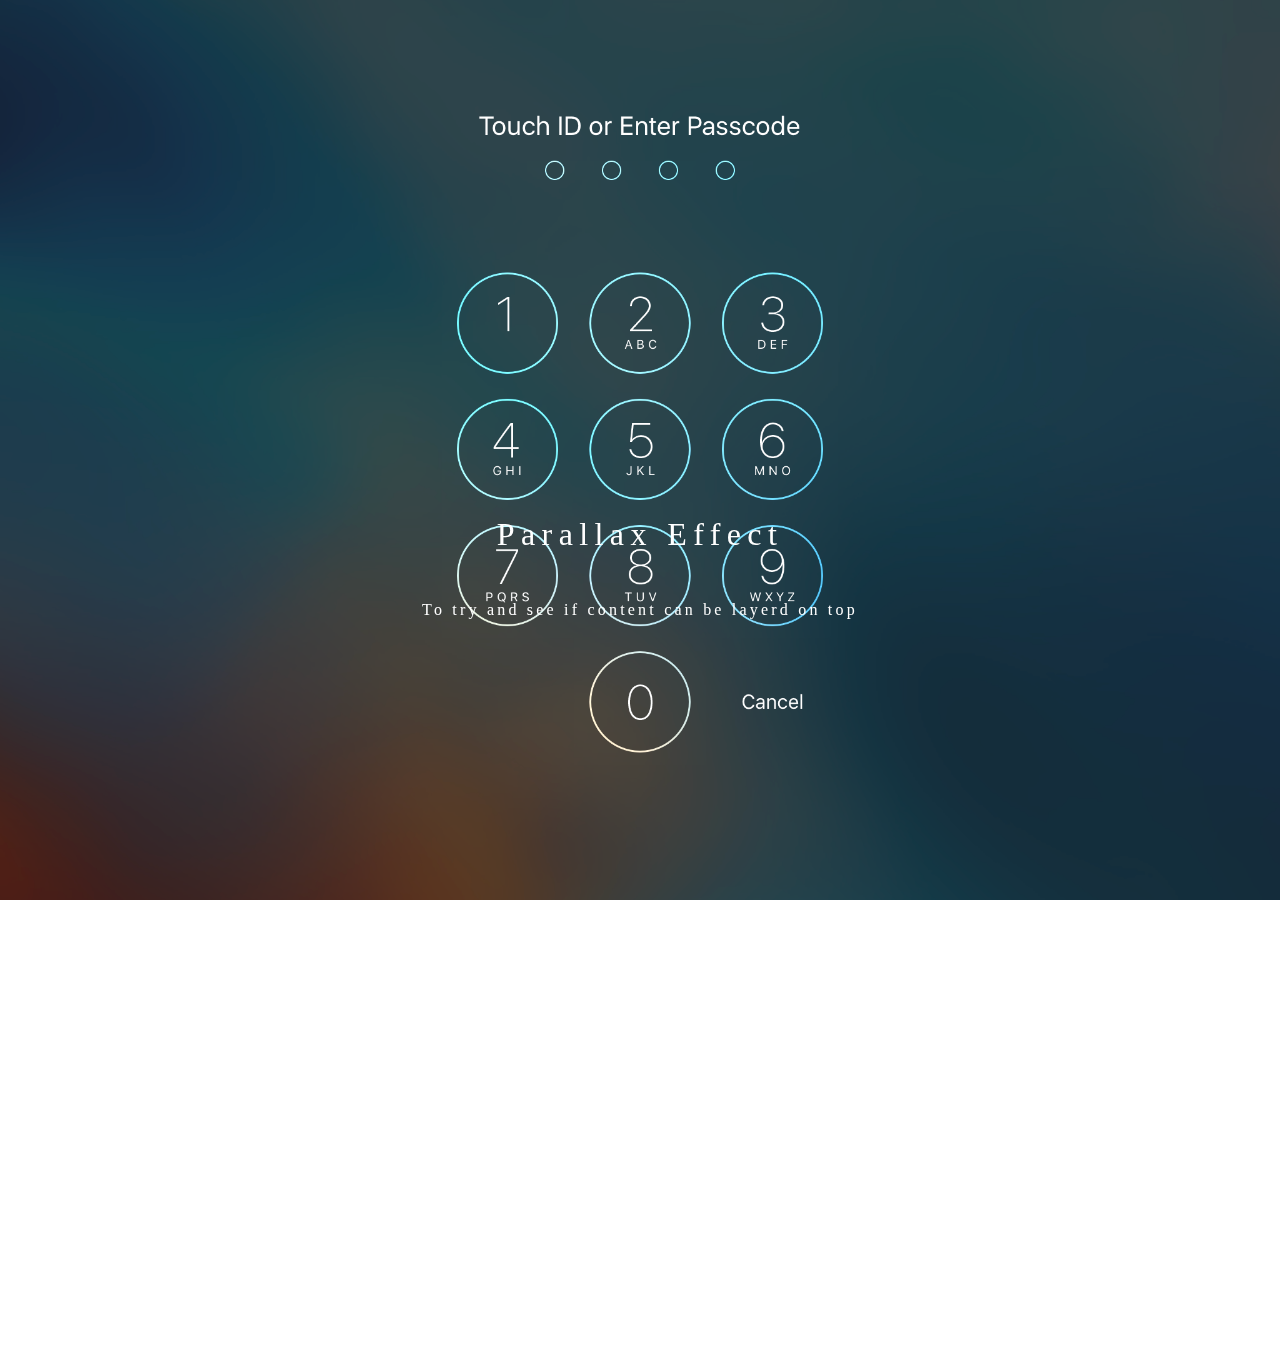
<file: index.html>
<!DOCTYPE html>
<html>
    <head>
        <title>Parallax</title>
        <link rel = "stylesheet" type = "text/css" href = "styles.css">
    </head>
    <body>
        <header>
            <h1>Parallax Effect</h1>
            <p>To try and see if content can be layerd on top</p>
        </header>
    </body>
</html>
</file>
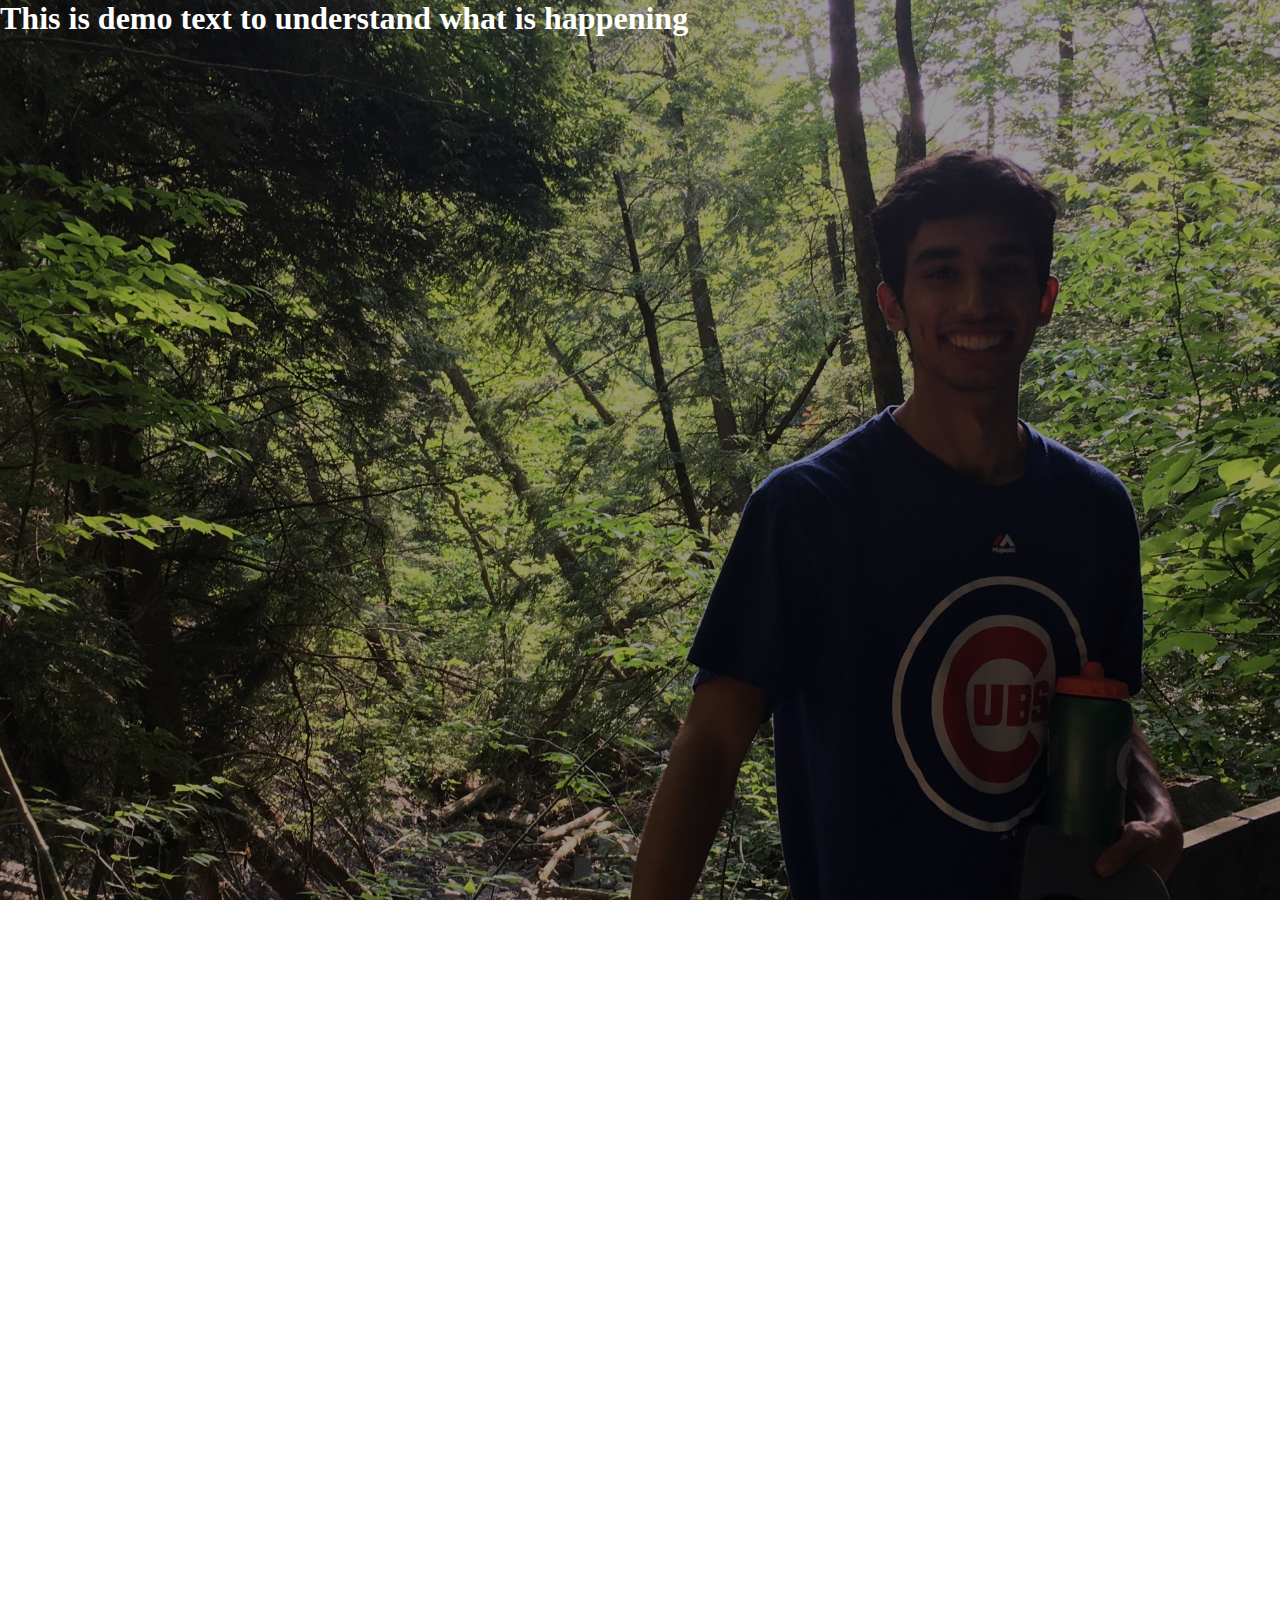
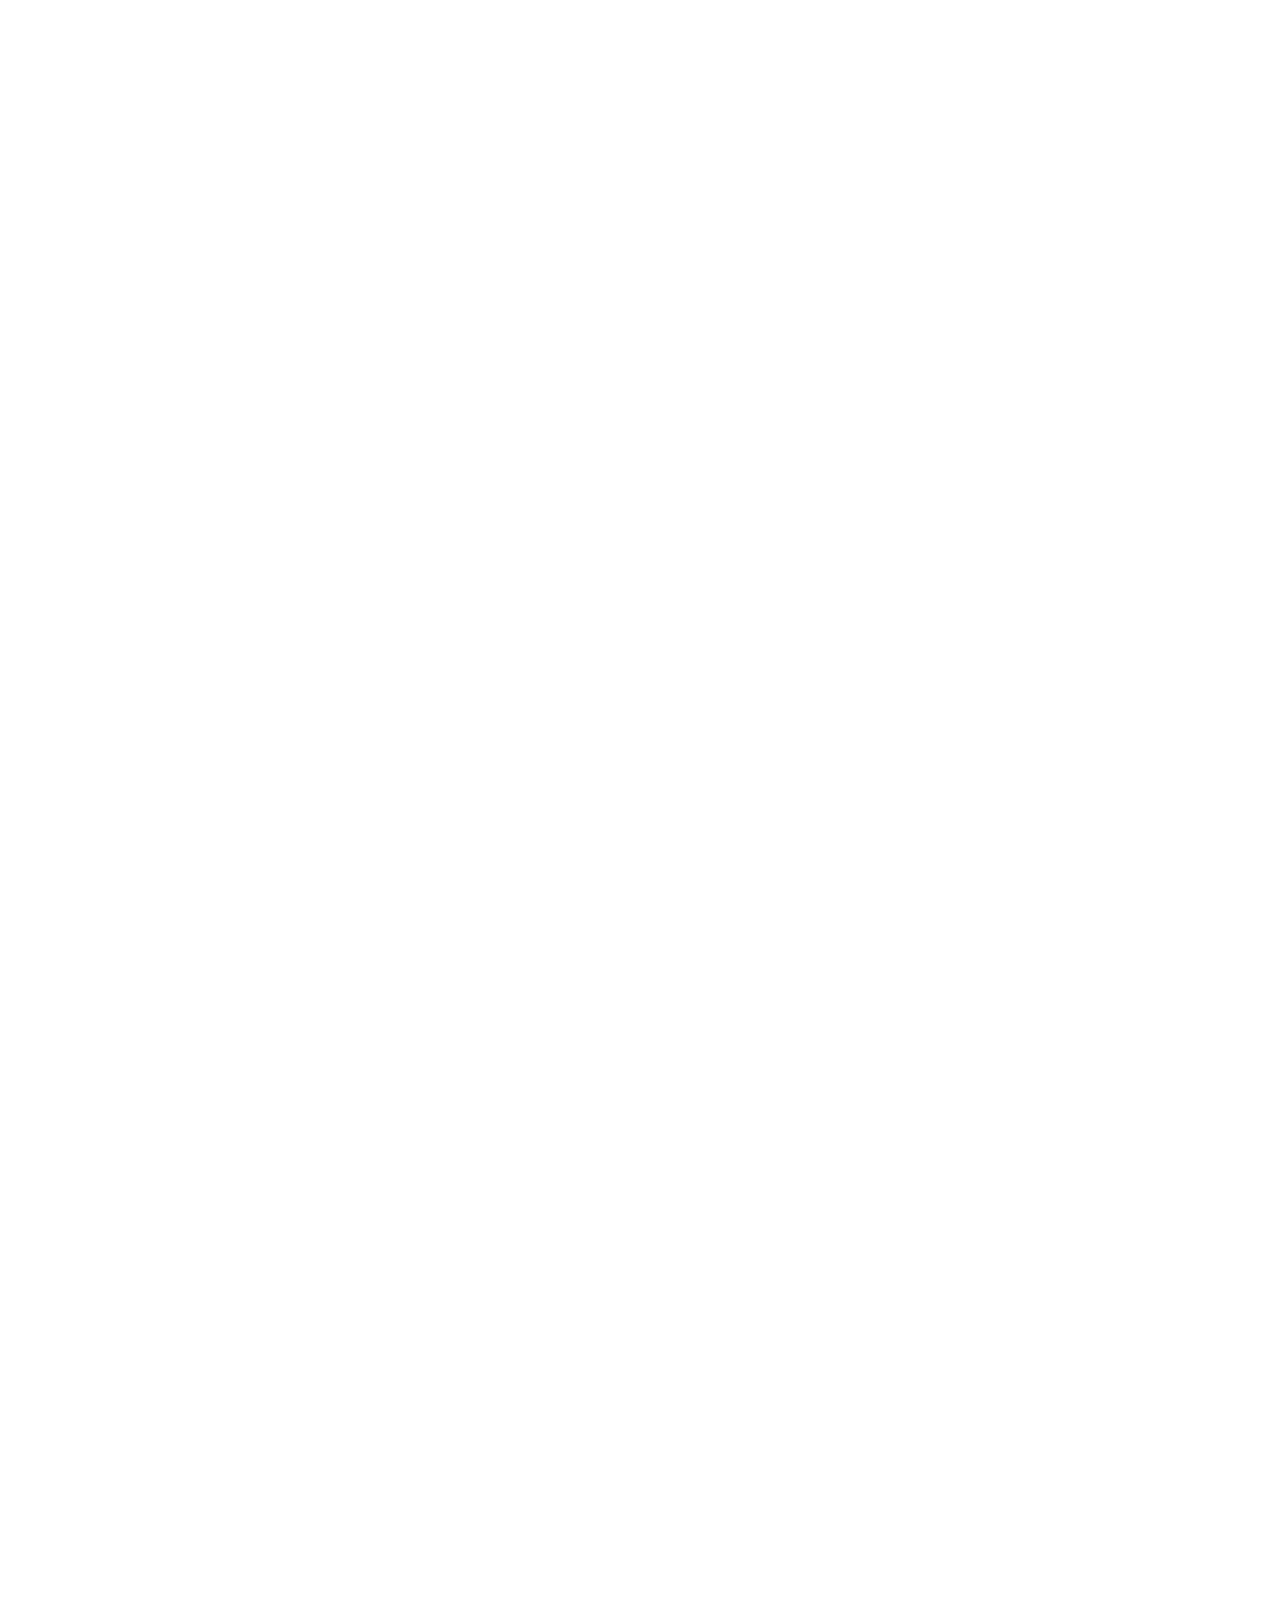
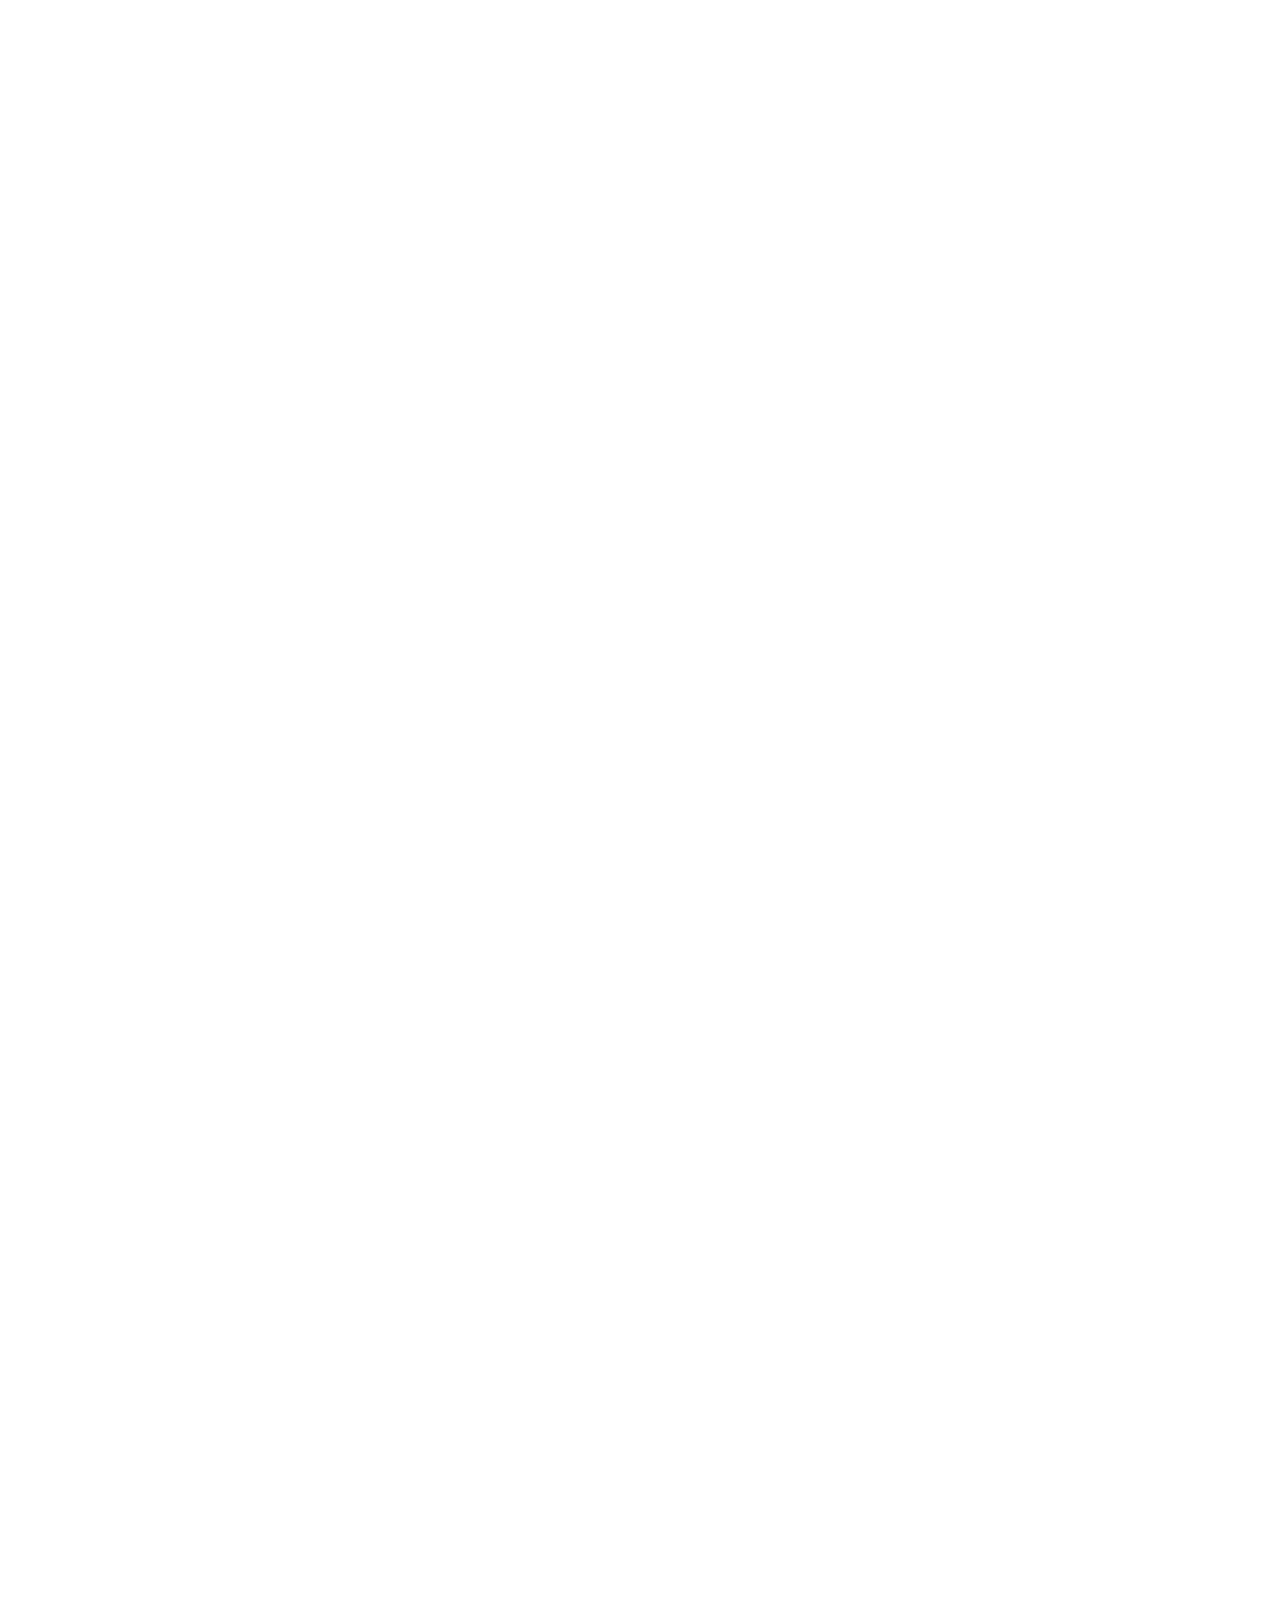
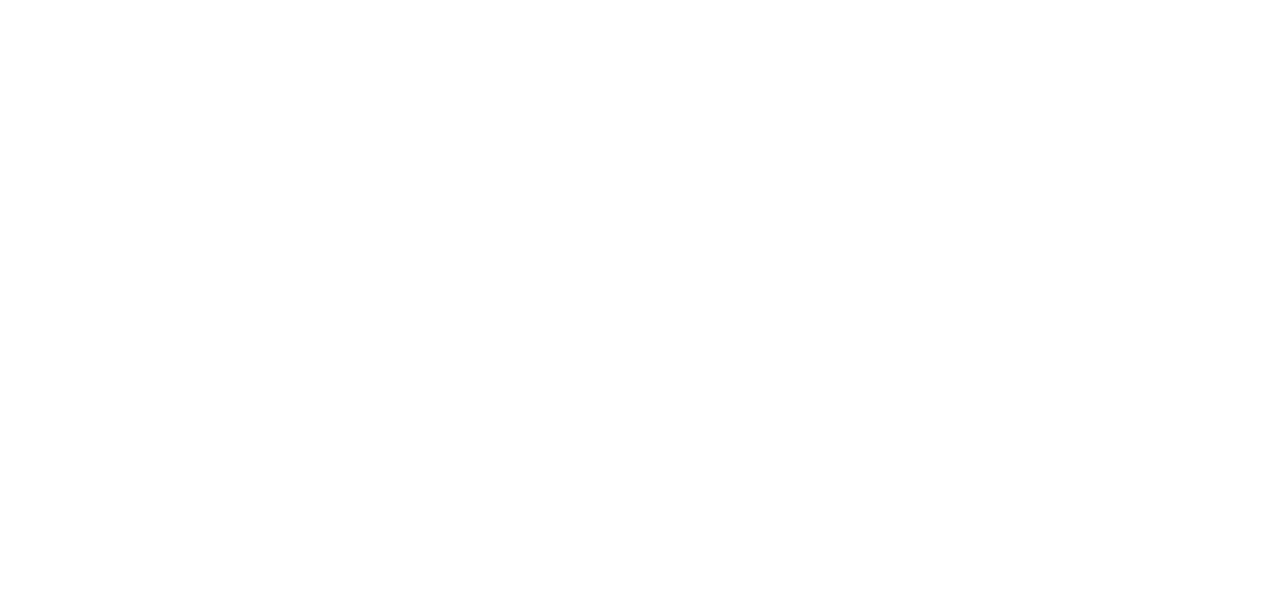
<file: ImageParallax/index.html>
<!DOCTYPE html>
<html>
    <head>
        <title>Image Parallax Effect</title>
        <link rel = "stylesheet" type = "text/css" href = "styles.css">
    </head>
    <body>
        <div class = 'image-container'>
            <div class = 'image-container-inside'>
                <h1>This is demo text to understand what is happening</h1>
            </div>

        </div>
        <div class = 'spacer for scrolling'></div>
    </body>
    <script>
        let imageDiv = document.querySelector('.image-container');

        window.addEventListener('scroll', e => {
            console.log(imageDiv.style)
        })
    </script>
</html>
</file>
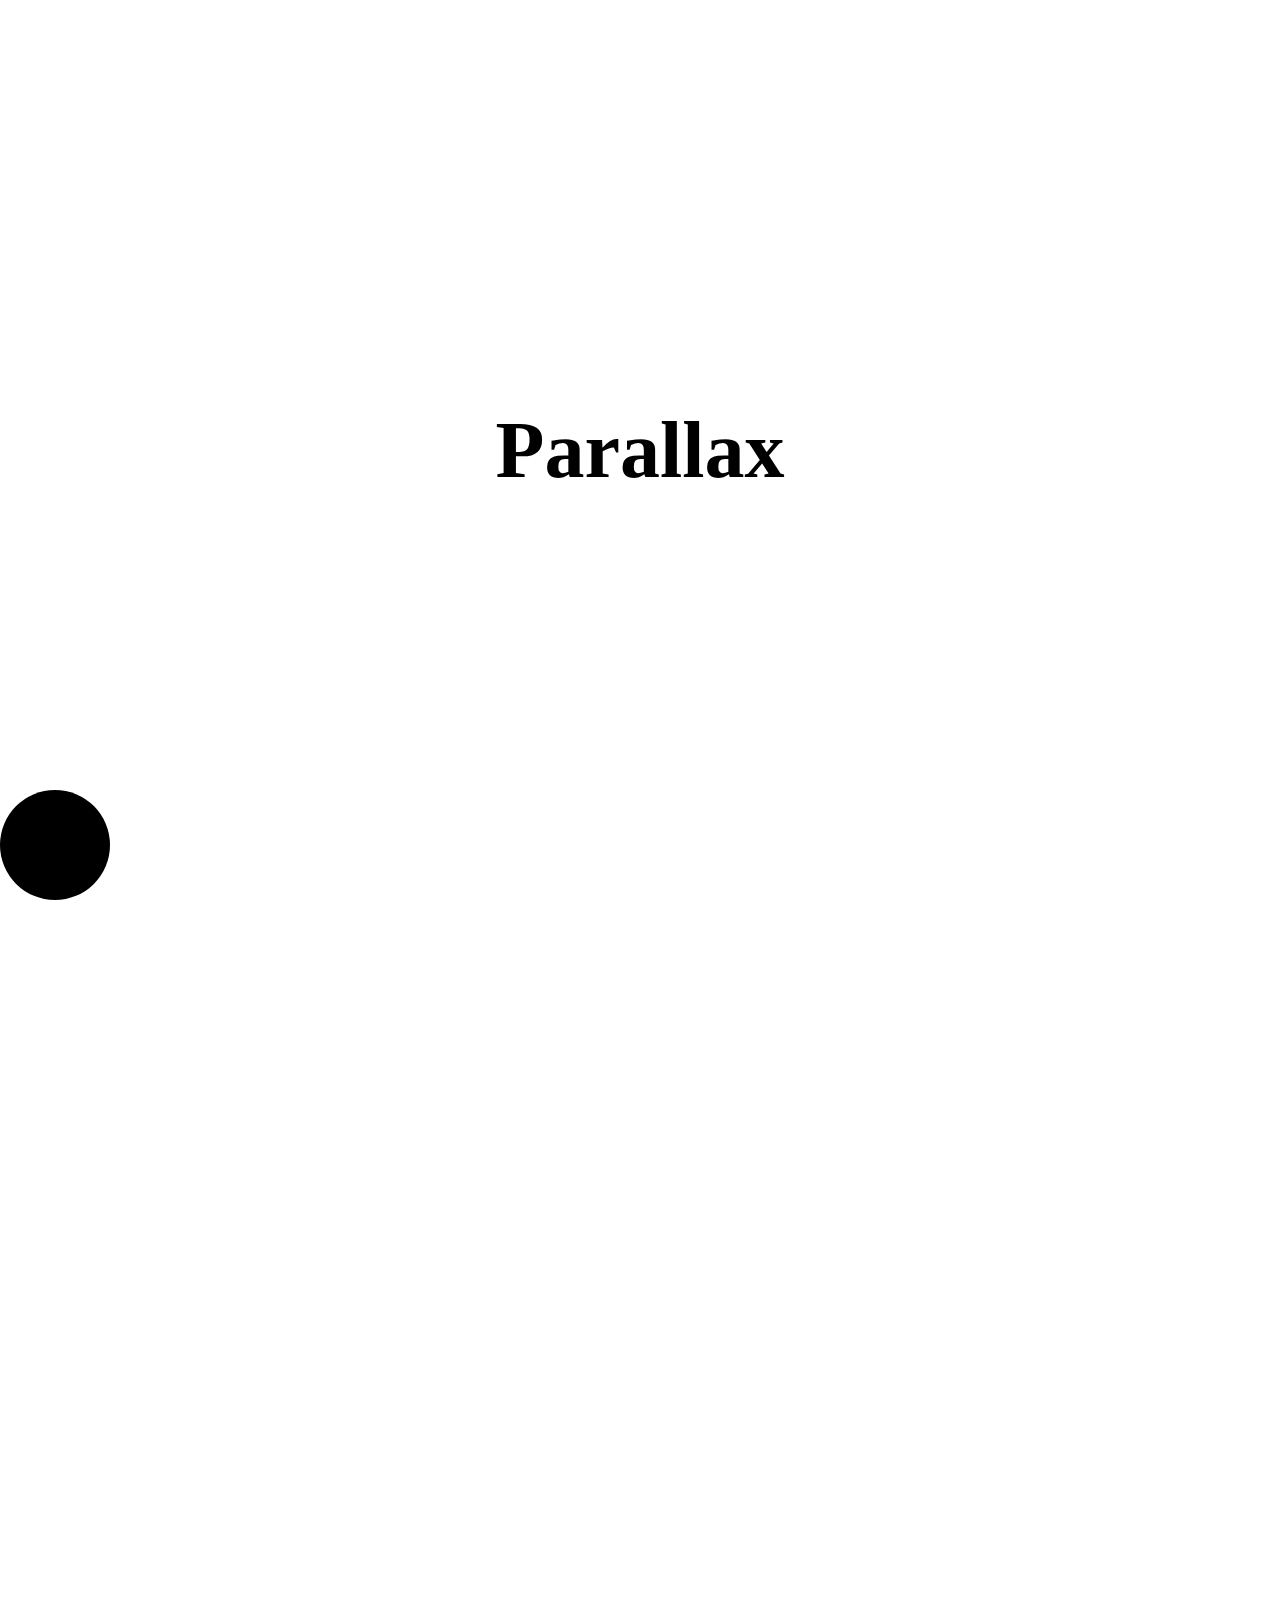
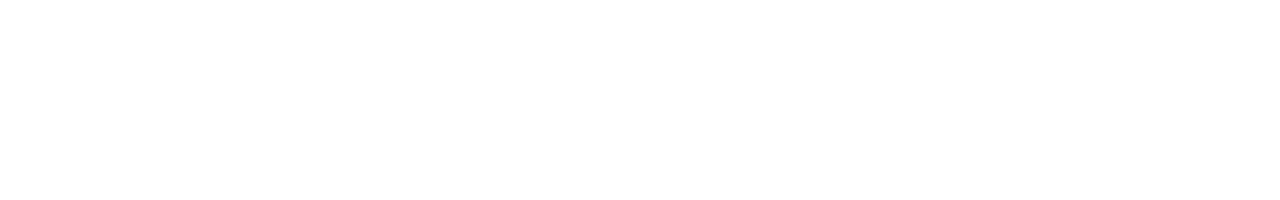
<file: ParallaxNoLib/index.html>
<!DOCTYPE html>
<html lang="en">
<head>
    <meta charset="UTF-8">
    <meta name="viewport" content="width=device-width, initial-scale=1.0">
    <link rel = 'stylesheet' type = 'text/css' href = 'styles.css' />
    <title>Parallax No Libraries</title>
</head>
<body>
    <section>
        <ul>
            <li class = 'scroll' data-rate = "-2" data-direction = 'vertical'>Par</li>
            <li>al</li>
            <li class = 'scroll' data-rate = '2' data-direction = 'vertical'>lax</li>
        </ul>
        <span class = 'scroll' data-rateY = "1" data-rateX ='2' data-direction = 'horizontal'></span>
    </section>
    <section></section>

    <script>
        window.addEventListener('scroll', function(e) {
            const target = document.querySelectorAll('.scroll');

            

            let scrolled = window.pageYOffset;
            var index = 0, length = target.length

            for(index; index < length; index++){
                let pos = window.pageYOffset * target[index].dataset.rate

                if(target[index].dataset.direction == 'vertical'){
                    target[index].style.transform = `translate3d(0px, ${pos}px, 0px)`
                }
                else{
                    let posX = window.pageYOffset * target[index].dataset.ratex;
                    let posY = window.pageYOffset * target[index].dataset.ratey;
                    target[index].style.transform = `translate3d(${posX}px, ${posY}px, 0px)`
                }
                
            }

        });
    </script>
</body>
</html>
</file>
<file: styles.css>
html{
    height: 100%;
    overflow: hidden;
}

body {
    color: #fff;
    margin: 0;
    padding: 0;
    perspective: 1px;
    transform-style: preserve-3d;
    height: 100%;
    overflow-y: scroll;
    overflow-x: hidden;
    font-family: "Luna";
}

header{
    box-sizing: border-box;
    min-height: 100vh;
    padding: 30vw 0 5vw;
    position: relative;
    transform-style: inherit;
    width: 100vw;
}

header h1{
    margin-top: 100px;
}

header, header:before{
    background: 50% 50% / cover;
}

header::before{
    bottom: 0;
    content: "";
    left: 0;

    position: absolute;
    right: 0;
    top: 0;
    display: block;
    background-image: url('IMG_0132.PNG');
    background-size: cover;
    transform-origin: center center 0;
    transform: translateZ(-1px) scale(2);
    z-index: -1;
    min-height: 100vh;
}

header *{
    font-weight: normal;
    letter-spacing: 0.2em;
    text-align: center;
    margin: 0;
    padding: 1em 0;
}
</file>
<file: ImageParallax/styles.css>
*{
    margin: 0;
    padding: 0;
    box-sizing: border-box;
}

body{
    height: 300vh;
}
div{
    height: 100%;
}

.image-container{
    position: relative; 
}
.image-container::before{
    content: "";
    position: absolute;
    top: 0;
    left: 0;
    width: 100%;
    height: 100%;
    background-image: url('images/ithaca\ forest\ 10.jpg');
    background-size: cover;
    background-attachment: fixed;
    filter: brightness(0.6);
}

.image-container-inside{
    position: relative;
    color: white;
}
h1{

}
</file>
<file: ParallaxNoLib/styles.css>
body{
    margin: 0;
    height: 100vh;
    font-size: 5em;
    font-family: 'Montserrat';
    font-weight: bold;
}
section{
    height: 100%;
}
ul{
    list-style-type: none;
    padding: 0;
    margin: 0;
    display: grid;
    grid-template-columns: repeat(3, auto);
    justify-content: center;
    align-items: middle;
    place-items: center;
    height: 100vh;

}

span{
    width: 110px;
    height: 110px;
    position: absolute;
    bottom: 0;
    left: 0;
    background-color: black;
    border-radius: 50%;
}
</file>
